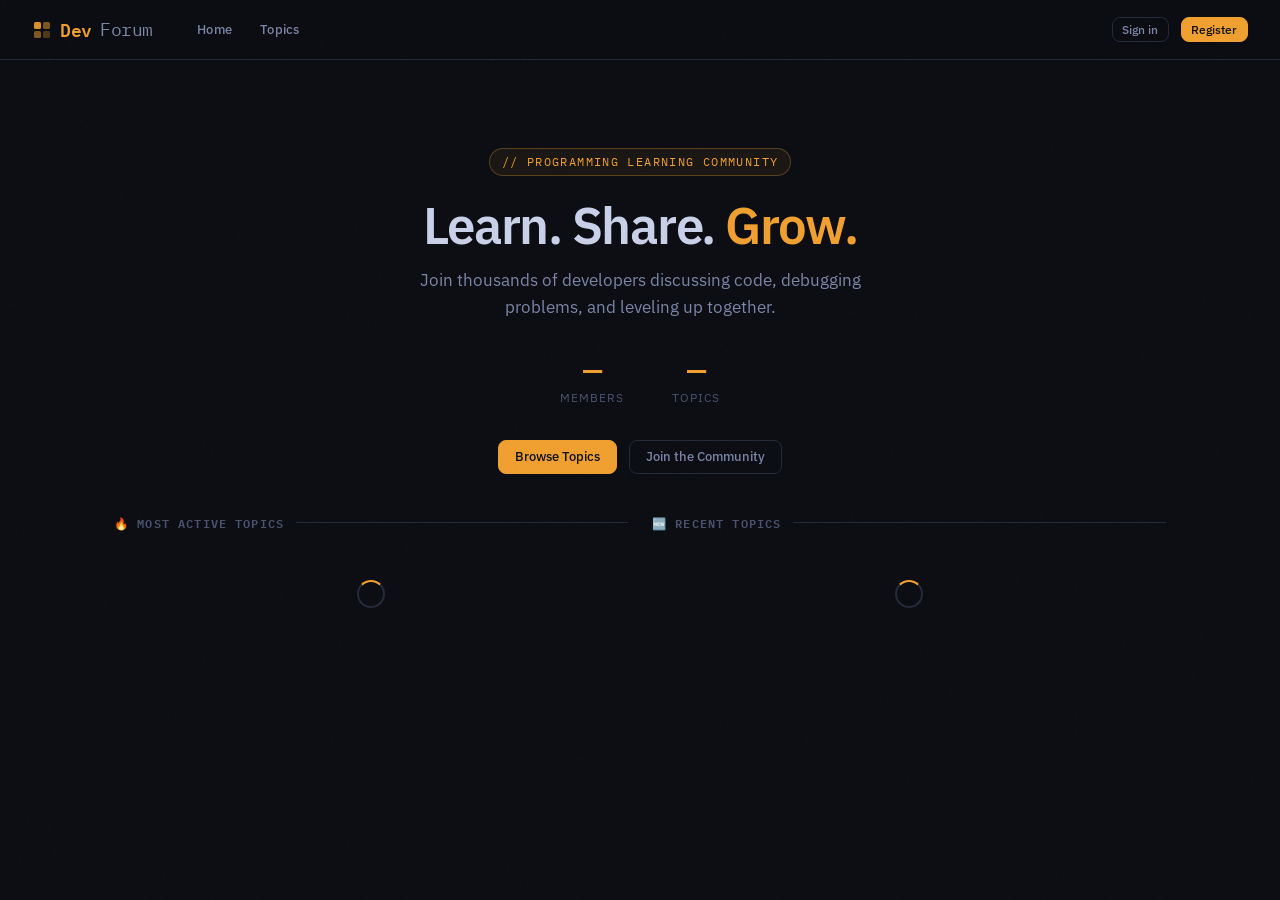
<file: index.html>
<!DOCTYPE html>
<html lang="en">
<head>
<meta charset="UTF-8" />
<meta name="viewport" content="width=device-width, initial-scale=1.0" />
<title>DevForum — Programming Learning Community</title>
<link rel="preconnect" href="https://fonts.googleapis.com" />
<link href="https://fonts.googleapis.com/css2?family=IBM+Plex+Mono:wght@400;500;600&family=IBM+Plex+Sans:ital,wght@0,300;0,400;0,500;0,600;1,400&display=swap" rel="stylesheet" />
<style>
  :root {
    --bg:        #0c0e13;
    --bg2:       #141720;
    --bg3:       #1c2030;
    --border:    #252a3a;
    --border2:   #2e3450;
    --text:      #c9d1e8;
    --text2:     #7a85a8;
    --text3:     #4a5270;
    --accent:    #f0a030;
    --accent2:   #e07820;
    --cyan:      #38c8e0;
    --green:     #38d98a;
    --red:       #e05060;
    --purple:    #9070f0;
    --radius:    8px;
    --mono:      'IBM Plex Mono', monospace;
    --sans:      'IBM Plex Sans', sans-serif;
  }
  *, *::before, *::after { box-sizing: border-box; margin: 0; padding: 0; }
  html { scroll-behavior: smooth; }
  body {
    font-family: var(--sans);
    background: var(--bg);
    color: var(--text);
    min-height: 100vh;
    line-height: 1.6;
    overflow-x: hidden;
  }

  /* ── NOISE OVERLAY ── */
  body::before {
    content: '';
    position: fixed; inset: 0;
    background-image: url("data:image/svg+xml,%3Csvg viewBox='0 0 256 256' xmlns='http://www.w3.org/2000/svg'%3E%3Cfilter id='n'%3E%3CfeTurbulence type='fractalNoise' baseFrequency='0.9' numOctaves='4' stitchTiles='stitch'/%3E%3C/filter%3E%3Crect width='100%25' height='100%25' filter='url(%23n)' opacity='0.025'/%3E%3C/svg%3E");
    pointer-events: none; z-index: 9999; opacity: .4;
  }

  /* ── SCROLLBAR ── */
  ::-webkit-scrollbar { width: 6px; }
  ::-webkit-scrollbar-track { background: var(--bg2); }
  ::-webkit-scrollbar-thumb { background: var(--border2); border-radius: 3px; }

  /* ── HEADER ── */
  header {
    position: sticky; top: 0; z-index: 100;
    background: rgba(12,14,19,.92);
    backdrop-filter: blur(12px);
    border-bottom: 1px solid var(--border);
    display: flex; align-items: center;
    padding: 0 2rem; height: 60px; gap: 2rem;
  }
  .logo {
    font-family: var(--mono);
    font-size: 1.15rem;
    font-weight: 600;
    color: var(--accent);
    letter-spacing: -.02em;
    cursor: pointer;
    display: flex; align-items: center; gap: .5rem;
    flex-shrink: 0;
  }
  .logo span { color: var(--text2); font-weight: 400; }
  nav { display: flex; gap: .25rem; flex: 1; }
  .nav-btn {
    font-family: var(--sans); font-size: .82rem; font-weight: 500;
    color: var(--text2); background: none; border: none;
    padding: .35rem .75rem; border-radius: var(--radius);
    cursor: pointer; transition: all .15s; letter-spacing: .02em;
  }
  .nav-btn:hover, .nav-btn.active { color: var(--text); background: var(--bg3); }
  .header-right { display: flex; align-items: center; gap: .75rem; margin-left: auto; }
  .user-badge {
    display: flex; align-items: center; gap: .5rem;
    font-size: .82rem; color: var(--text2);
  }
  .avatar {
    width: 28px; height: 28px; border-radius: 50%;
    background: var(--bg3); border: 1px solid var(--border2);
    display: flex; align-items: center; justify-content: center;
    font-family: var(--mono); font-size: .7rem; color: var(--accent);
    font-weight: 600;
  }
  .badge-admin {
    font-size: .65rem; font-family: var(--mono);
    background: rgba(240,160,48,.15); color: var(--accent);
    border: 1px solid rgba(240,160,48,.3);
    padding: .1rem .35rem; border-radius: 4px;
  }

  /* ── BUTTONS ── */
  .btn {
    display: inline-flex; align-items: center; gap: .4rem;
    font-family: var(--sans); font-size: .82rem; font-weight: 500;
    padding: .45rem 1rem; border-radius: var(--radius);
    cursor: pointer; border: 1px solid transparent;
    transition: all .15s; white-space: nowrap;
  }
  .btn-primary { background: var(--accent); color: #0c0e13; border-color: var(--accent); }
  .btn-primary:hover { background: var(--accent2); border-color: var(--accent2); }
  .btn-ghost { background: transparent; color: var(--text2); border-color: var(--border); }
  .btn-ghost:hover { color: var(--text); border-color: var(--border2); background: var(--bg3); }
  .btn-danger { background: rgba(224,80,96,.15); color: var(--red); border-color: rgba(224,80,96,.3); }
  .btn-danger:hover { background: rgba(224,80,96,.25); }
  .btn-cyan { background: rgba(56,200,224,.12); color: var(--cyan); border-color: rgba(56,200,224,.3); }
  .btn-cyan:hover { background: rgba(56,200,224,.2); }
  .btn-green { background: rgba(56,217,138,.12); color: var(--green); border-color: rgba(56,217,138,.3); }
  .btn-green:hover { background: rgba(56,217,138,.2); }
  .btn-sm { padding: .25rem .6rem; font-size: .75rem; }
  .btn:disabled { opacity: .4; cursor: not-allowed; }

  /* ── LAYOUT ── */
  main { max-width: 1100px; margin: 0 auto; padding: 2rem 1.5rem; }

  /* ── VIEWS ── */
  .view { display: none; animation: fadeUp .3s ease; }
  .view.active { display: block; }
  @keyframes fadeUp {
    from { opacity: 0; transform: translateY(10px); }
    to   { opacity: 1; transform: translateY(0); }
  }

  /* ── HOME ── */
  .hero {
    text-align: center; padding: 3.5rem 1rem 2.5rem;
    position: relative;
  }
  .hero-tag {
    display: inline-block; font-family: var(--mono);
    font-size: .72rem; letter-spacing: .12em;
    color: var(--accent); text-transform: uppercase;
    border: 1px solid rgba(240,160,48,.3);
    padding: .25rem .75rem; border-radius: 20px;
    margin-bottom: 1.25rem;
    background: rgba(240,160,48,.06);
  }
  .hero h1 {
    font-size: clamp(2rem, 5vw, 3.2rem);
    font-weight: 600; line-height: 1.15;
    letter-spacing: -.03em; margin-bottom: .75rem;
  }
  .hero h1 em { font-style: normal; color: var(--accent); }
  .hero p { color: var(--text2); font-size: 1.05rem; max-width: 480px; margin: 0 auto 2rem; }
  .stats-bar {
    display: flex; justify-content: center; gap: 3rem;
    margin-bottom: 2rem;
  }
  .stat-item { text-align: center; }
  .stat-num {
    font-family: var(--mono); font-size: 2rem; font-weight: 600;
    color: var(--accent); line-height: 1;
  }
  .stat-label { font-size: .78rem; color: var(--text3); text-transform: uppercase; letter-spacing: .08em; margin-top: .2rem; }

  .section-title {
    font-family: var(--mono); font-size: .72rem; font-weight: 600;
    color: var(--text3); text-transform: uppercase; letter-spacing: .1em;
    margin-bottom: 1rem;
    display: flex; align-items: center; gap: .75rem;
  }
  .section-title::after {
    content: ''; flex: 1; height: 1px; background: var(--border);
  }
  .grid-2 { display: grid; grid-template-columns: 1fr 1fr; gap: 1.5rem; margin-bottom: 3rem; }
  @media (max-width: 700px) { .grid-2 { grid-template-columns: 1fr; } }

  .ranked-list { display: flex; flex-direction: column; gap: .5rem; }
  .ranked-item {
    display: flex; align-items: center; gap: .75rem;
    padding: .65rem .75rem; border-radius: var(--radius);
    background: var(--bg2); border: 1px solid var(--border);
    cursor: pointer; transition: all .15s;
  }
  .ranked-item:hover { border-color: var(--border2); background: var(--bg3); }
  .rank-num {
    font-family: var(--mono); font-size: .7rem; font-weight: 600;
    color: var(--text3); min-width: 1.4rem; text-align: center;
  }
  .rank-num.gold { color: var(--accent); }
  .rank-num.silver { color: var(--text2); }
  .rank-num.bronze { color: #c87040; }
  .ranked-info { flex: 1; min-width: 0; }
  .ranked-title { font-size: .85rem; font-weight: 500; white-space: nowrap; overflow: hidden; text-overflow: ellipsis; }
  .ranked-meta { font-size: .73rem; color: var(--text3); margin-top: .1rem; }
  .ranked-count {
    font-family: var(--mono); font-size: .75rem; color: var(--cyan);
    background: rgba(56,200,224,.08); border: 1px solid rgba(56,200,224,.2);
    padding: .1rem .4rem; border-radius: 4px; flex-shrink: 0;
  }

  /* ── TOPICS LIST ── */
  .toolbar {
    display: flex; align-items: center; gap: .75rem;
    margin-bottom: 1.5rem; flex-wrap: wrap;
  }
  .search-wrap {
    flex: 1; min-width: 200px; position: relative;
  }
  .search-wrap input {
    width: 100%; background: var(--bg2); border: 1px solid var(--border);
    color: var(--text); font-family: var(--sans); font-size: .85rem;
    padding: .5rem .75rem .5rem 2.25rem;
    border-radius: var(--radius); outline: none;
    transition: border-color .15s;
  }
  .search-wrap input:focus { border-color: var(--border2); }
  .search-wrap input::placeholder { color: var(--text3); }
  .search-icon {
    position: absolute; left: .6rem; top: 50%; transform: translateY(-50%);
    color: var(--text3); font-size: .9rem; pointer-events: none;
  }
  select {
    background: var(--bg2); border: 1px solid var(--border);
    color: var(--text); font-family: var(--sans); font-size: .82rem;
    padding: .5rem .75rem; border-radius: var(--radius); outline: none;
    cursor: pointer; transition: border-color .15s;
  }
  select:focus { border-color: var(--border2); }

  .topic-card {
    background: var(--bg2); border: 1px solid var(--border);
    border-radius: var(--radius); padding: 1.1rem 1.25rem;
    margin-bottom: .75rem; cursor: pointer;
    transition: all .15s;
    display: flex; gap: 1rem; align-items: flex-start;
  }
  .topic-card:hover { border-color: var(--border2); background: var(--bg3); transform: translateX(3px); }
  .topic-main { flex: 1; min-width: 0; }
  .topic-title { font-weight: 500; font-size: .95rem; margin-bottom: .35rem; line-height: 1.35; }
  .topic-excerpt { font-size: .82rem; color: var(--text2); line-height: 1.5; display: -webkit-box; -webkit-line-clamp: 2; -webkit-box-orient: vertical; overflow: hidden; }
  .topic-footer { display: flex; align-items: center; gap: .75rem; margin-top: .6rem; flex-wrap: wrap; }
  .topic-meta { font-size: .73rem; color: var(--text3); }
  .tag {
    font-size: .68rem; font-family: var(--mono);
    padding: .1rem .45rem; border-radius: 4px; border: 1px solid;
  }
  .tag-locked { color: var(--red); border-color: rgba(224,80,96,.3); background: rgba(224,80,96,.08); }
  .tag-private { color: var(--purple); border-color: rgba(144,112,240,.3); background: rgba(144,112,240,.08); }
  .tag-open { color: var(--green); border-color: rgba(56,217,138,.3); background: rgba(56,217,138,.08); }
  .reply-badge {
    margin-left: auto; font-family: var(--mono); font-size: .73rem;
    color: var(--text3); flex-shrink: 0;
    display: flex; align-items: center; gap: .25rem;
  }

  .pagination { display: flex; align-items: center; justify-content: center; gap: .5rem; margin-top: 1.5rem; }
  .page-info { font-size: .8rem; color: var(--text3); font-family: var(--mono); }

  /* ── TOPIC DETAIL ── */
  .back-btn {
    display: inline-flex; align-items: center; gap: .4rem;
    color: var(--text3); font-size: .82rem; cursor: pointer;
    margin-bottom: 1.25rem; transition: color .15s;
    background: none; border: none; font-family: var(--sans);
  }
  .back-btn:hover { color: var(--text); }
  .topic-detail-header {
    background: var(--bg2); border: 1px solid var(--border);
    border-radius: var(--radius); padding: 1.5rem;
    margin-bottom: 1.5rem;
  }
  .topic-detail-title { font-size: 1.45rem; font-weight: 600; letter-spacing: -.02em; margin-bottom: .75rem; line-height: 1.3; }
  .topic-detail-meta { display: flex; align-items: center; gap: .75rem; flex-wrap: wrap; margin-bottom: 1rem; }
  .topic-detail-content { font-size: .92rem; color: var(--text2); line-height: 1.7; white-space: pre-wrap; }
  .topic-actions { display: flex; gap: .5rem; margin-top: 1rem; flex-wrap: wrap; }

  .replies-header { margin-bottom: 1rem; display: flex; align-items: center; justify-content: space-between; }
  .reply-card {
    background: var(--bg2); border: 1px solid var(--border);
    border-radius: var(--radius); padding: 1rem 1.25rem;
    margin-bottom: .75rem; transition: border-color .15s;
  }
  .reply-card.best-reply { border-color: rgba(240,160,48,.4); background: rgba(240,160,48,.04); }
  .reply-author-row { display: flex; align-items: center; gap: .6rem; margin-bottom: .6rem; }
  .reply-avatar {
    width: 26px; height: 26px; border-radius: 50%;
    background: var(--bg3); border: 1px solid var(--border2);
    display: flex; align-items: center; justify-content: center;
    font-family: var(--mono); font-size: .65rem; color: var(--cyan); font-weight: 600;
    flex-shrink: 0;
  }
  .reply-username { font-size: .82rem; font-weight: 500; }
  .reply-date { font-size: .72rem; color: var(--text3); margin-left: auto; }
  .best-badge {
    font-size: .65rem; font-family: var(--mono);
    background: rgba(240,160,48,.15); color: var(--accent);
    border: 1px solid rgba(240,160,48,.3);
    padding: .1rem .35rem; border-radius: 4px;
  }
  .reply-content { font-size: .88rem; color: var(--text2); line-height: 1.65; white-space: pre-wrap; margin-bottom: .75rem; }
  .reply-actions { display: flex; align-items: center; gap: .5rem; flex-wrap: wrap; }
  .reaction-btn {
    display: inline-flex; align-items: center; gap: .3rem;
    font-size: .75rem; font-family: var(--mono);
    padding: .2rem .55rem; border-radius: 20px;
    cursor: pointer; border: 1px solid var(--border);
    background: transparent; color: var(--text3); transition: all .15s;
  }
  .reaction-btn:hover { border-color: var(--border2); color: var(--text); }
  .reaction-btn.liked { border-color: rgba(56,217,138,.4); color: var(--green); background: rgba(56,217,138,.08); }
  .reaction-btn.disliked { border-color: rgba(224,80,96,.4); color: var(--red); background: rgba(224,80,96,.08); }

  .reply-form-card {
    background: var(--bg2); border: 1px solid var(--border);
    border-radius: var(--radius); padding: 1.25rem;
    margin-top: 1.5rem;
  }
  .reply-form-title { font-family: var(--mono); font-size: .72rem; color: var(--text3); text-transform: uppercase; letter-spacing: .08em; margin-bottom: .75rem; }
  textarea {
    width: 100%; background: var(--bg3); border: 1px solid var(--border);
    color: var(--text); font-family: var(--sans); font-size: .88rem;
    padding: .75rem; border-radius: var(--radius); outline: none;
    resize: vertical; min-height: 100px; transition: border-color .15s; line-height: 1.6;
  }
  textarea:focus { border-color: var(--border2); }
  textarea::placeholder { color: var(--text3); }

  /* ── MODALS ── */
  .modal-overlay {
    position: fixed; inset: 0; z-index: 200;
    background: rgba(0,0,0,.7); backdrop-filter: blur(4px);
    display: flex; align-items: center; justify-content: center;
    padding: 1rem; opacity: 0; pointer-events: none;
    transition: opacity .2s;
  }
  .modal-overlay.open { opacity: 1; pointer-events: all; }
  .modal {
    background: var(--bg2); border: 1px solid var(--border2);
    border-radius: 12px; padding: 1.75rem; width: 100%; max-width: 480px;
    transform: scale(.95); transition: transform .2s;
    max-height: 90vh; overflow-y: auto;
  }
  .modal-overlay.open .modal { transform: scale(1); }
  .modal-header { display: flex; align-items: center; justify-content: space-between; margin-bottom: 1.5rem; }
  .modal-title { font-size: 1.1rem; font-weight: 600; letter-spacing: -.02em; }
  .modal-close { background: none; border: none; color: var(--text3); font-size: 1.25rem; cursor: pointer; padding: .25rem; line-height: 1; transition: color .15s; }
  .modal-close:hover { color: var(--text); }
  .form-group { margin-bottom: 1rem; }
  label { display: block; font-size: .78rem; font-weight: 500; color: var(--text2); margin-bottom: .35rem; font-family: var(--mono); text-transform: uppercase; letter-spacing: .05em; }
  input[type=text], input[type=email], input[type=password] {
    width: 100%; background: var(--bg3); border: 1px solid var(--border);
    color: var(--text); font-family: var(--sans); font-size: .88rem;
    padding: .55rem .75rem; border-radius: var(--radius); outline: none;
    transition: border-color .15s;
  }
  input:focus { border-color: var(--border2); }
  input::placeholder { color: var(--text3); }
  .form-row { display: grid; grid-template-columns: 1fr 1fr; gap: .75rem; }
  .form-footer { margin-top: 1.25rem; display: flex; align-items: center; justify-content: space-between; gap: .75rem; }
  .form-switch { font-size: .8rem; color: var(--text3); }
  .form-switch a { color: var(--accent); text-decoration: none; cursor: pointer; }
  .form-switch a:hover { text-decoration: underline; }
  .error-msg { font-size: .8rem; color: var(--red); margin-top: .5rem; min-height: 1rem; }
  .success-msg { font-size: .8rem; color: var(--green); margin-top: .5rem; min-height: 1rem; }

  /* ── PROFILE ── */
  .profile-header {
    display: flex; align-items: center; gap: 1.5rem;
    background: var(--bg2); border: 1px solid var(--border);
    border-radius: var(--radius); padding: 1.5rem; margin-bottom: 1.5rem;
  }
  .profile-avatar {
    width: 60px; height: 60px; border-radius: 50%;
    background: var(--bg3); border: 2px solid var(--border2);
    display: flex; align-items: center; justify-content: center;
    font-family: var(--mono); font-size: 1.4rem; color: var(--accent); font-weight: 600;
    flex-shrink: 0;
  }
  .profile-name { font-size: 1.2rem; font-weight: 600; letter-spacing: -.02em; }
  .profile-username { font-family: var(--mono); font-size: .8rem; color: var(--text3); margin-top: .15rem; }
  .tabs { display: flex; gap: 0; border-bottom: 1px solid var(--border); margin-bottom: 1.5rem; }
  .tab-btn {
    background: none; border: none; font-family: var(--sans); font-size: .85rem;
    font-weight: 500; color: var(--text3); padding: .65rem 1.25rem;
    cursor: pointer; border-bottom: 2px solid transparent;
    margin-bottom: -1px; transition: all .15s;
  }
  .tab-btn.active { color: var(--accent); border-bottom-color: var(--accent); }
  .tab-btn:hover:not(.active) { color: var(--text2); }
  .tab-panel { display: none; }
  .tab-panel.active { display: block; }

  /* ── ADMIN ── */
  .admin-grid { display: grid; grid-template-columns: 1fr 1fr; gap: 1rem; margin-bottom: 2rem; }
  @media (max-width: 600px) { .admin-grid { grid-template-columns: 1fr; } }
  .admin-stat {
    background: var(--bg2); border: 1px solid var(--border);
    border-radius: var(--radius); padding: 1rem 1.25rem;
    display: flex; align-items: center; gap: 1rem;
  }
  .admin-stat-icon { font-size: 1.5rem; }
  .admin-stat-num { font-family: var(--mono); font-size: 1.4rem; font-weight: 600; color: var(--accent); }
  .admin-stat-label { font-size: .75rem; color: var(--text3); }

  table { width: 100%; border-collapse: collapse; font-size: .83rem; }
  th { text-align: left; font-family: var(--mono); font-size: .68rem; text-transform: uppercase; letter-spacing: .08em; color: var(--text3); padding: .5rem .75rem; border-bottom: 1px solid var(--border); }
  td { padding: .6rem .75rem; border-bottom: 1px solid var(--border); color: var(--text2); vertical-align: middle; }
  tr:last-child td { border-bottom: none; }
  tr:hover td { background: var(--bg3); }
  .status-dot {
    display: inline-block; width: 6px; height: 6px; border-radius: 50%; margin-right: .4rem;
  }
  .status-active { background: var(--green); }
  .status-blocked { background: var(--red); }
  .status-deleted { background: var(--text3); }

  /* ── TOAST ── */
  #toast-container { position: fixed; bottom: 1.5rem; right: 1.5rem; z-index: 500; display: flex; flex-direction: column; gap: .5rem; }
  .toast {
    display: flex; align-items: center; gap: .6rem;
    background: var(--bg3); border: 1px solid var(--border2);
    border-radius: var(--radius); padding: .65rem 1rem;
    font-size: .83rem; min-width: 220px; max-width: 360px;
    animation: slideIn .25s ease;
    box-shadow: 0 4px 24px rgba(0,0,0,.4);
  }
  .toast.success { border-left: 3px solid var(--green); }
  .toast.error   { border-left: 3px solid var(--red); }
  .toast.info    { border-left: 3px solid var(--cyan); }
  @keyframes slideIn { from { transform: translateX(100%); opacity: 0; } to { transform: translateX(0); opacity: 1; } }

  /* ── EMPTY / LOADING ── */
  .empty-state { text-align: center; padding: 3rem 1rem; color: var(--text3); }
  .empty-state .emoji { font-size: 2.5rem; margin-bottom: .75rem; }
  .empty-state p { font-size: .9rem; }
  .loader { display: flex; justify-content: center; padding: 2rem; }
  .spinner {
    width: 28px; height: 28px; border: 2px solid var(--border);
    border-top-color: var(--accent); border-radius: 50%;
    animation: spin .6s linear infinite;
  }
  @keyframes spin { to { transform: rotate(360deg); } }

  .divider { height: 1px; background: var(--border); margin: 1.5rem 0; }

  /* ── CHECKBOX ── */
  .check-row { display: flex; align-items: center; gap: .5rem; }
  .check-row input[type=checkbox] { accent-color: var(--accent); width: 14px; height: 14px; }
  .check-row label { font-size: .83rem; color: var(--text2); text-transform: none; letter-spacing: 0; margin: 0; font-family: var(--sans); }

  @media (max-width: 600px) {
    header { padding: 0 1rem; }
    main { padding: 1.25rem 1rem; }
    .hero { padding: 2rem .5rem 1.5rem; }
    .stats-bar { gap: 1.5rem; }
  }
</style>
</head>
<body>

<!-- HEADER -->
<header>
  <div class="logo" onclick="navigate('home')">
    <svg width="20" height="20" viewBox="0 0 20 20" fill="none">
      <rect x="2" y="2" width="7" height="7" rx="1.5" fill="var(--accent)" opacity=".9"/>
      <rect x="11" y="2" width="7" height="7" rx="1.5" fill="var(--accent)" opacity=".5"/>
      <rect x="2" y="11" width="7" height="7" rx="1.5" fill="var(--accent)" opacity=".5"/>
      <rect x="11" y="11" width="7" height="7" rx="1.5" fill="var(--accent)" opacity=".3"/>
    </svg>
    Dev<span>Forum</span>
  </div>
  <nav>
    <button class="nav-btn" onclick="navigate('home')">Home</button>
    <button class="nav-btn" onclick="navigate('topics')">Topics</button>
    <button class="nav-btn" id="nav-profile" style="display:none" onclick="navigate('profile')">My Profile</button>
    <button class="nav-btn" id="nav-admin" style="display:none" onclick="navigate('admin')">Admin</button>
  </nav>
  <div class="header-right" id="header-right">
    <button class="btn btn-ghost btn-sm" onclick="openModal('login-modal')">Sign in</button>
    <button class="btn btn-primary btn-sm" onclick="openModal('register-modal')">Register</button>
  </div>
</header>

<!-- TOAST -->
<div id="toast-container"></div>

<!-- MAIN -->
<main>

  <!-- ── HOME VIEW ── -->
  <div class="view active" id="view-home">
    <div class="hero">
      <div class="hero-tag">// Programming Learning Community</div>
      <h1>Learn. Share. <em>Grow.</em></h1>
      <p>Join thousands of developers discussing code, debugging problems, and leveling up together.</p>
      <div class="stats-bar">
        <div class="stat-item">
          <div class="stat-num" id="stat-users">—</div>
          <div class="stat-label">Members</div>
        </div>
        <div class="stat-item">
          <div class="stat-num" id="stat-topics">—</div>
          <div class="stat-label">Topics</div>
        </div>
      </div>
      <div style="display:flex;gap:.75rem;justify-content:center;flex-wrap:wrap">
        <button class="btn btn-primary" onclick="navigate('topics')">Browse Topics</button>
        <button class="btn btn-ghost" id="home-cta-btn" onclick="openModal('register-modal')">Join the Community</button>
      </div>
    </div>

    <div class="grid-2">
      <div>
        <div class="section-title">🔥 Most Active Topics</div>
        <div class="ranked-list" id="top-replied-list">
          <div class="loader"><div class="spinner"></div></div>
        </div>
      </div>
      <div>
        <div class="section-title">🆕 Recent Topics</div>
        <div class="ranked-list" id="top-recent-list">
          <div class="loader"><div class="spinner"></div></div>
        </div>
      </div>
    </div>
  </div>

  <!-- ── TOPICS VIEW ── -->
  <div class="view" id="view-topics">
    <div class="toolbar">
      <div class="search-wrap">
        <span class="search-icon">⌕</span>
        <input type="text" id="search-input" placeholder="Search topics…" oninput="debounceSearch()" />
      </div>
      <select id="sort-by" onchange="loadTopics()">
        <option value="created_at">Newest</option>
        <option value="reply_count">Most replied</option>
        <option value="title">Title A–Z</option>
      </select>
      <select id="sort-order" onchange="loadTopics()">
        <option value="desc">↓ Desc</option>
        <option value="asc">↑ Asc</option>
      </select>
      <button class="btn btn-primary btn-sm" id="new-topic-btn" style="display:none" onclick="openCreateTopic()">+ New Topic</button>
    </div>
    <div id="topics-list"><div class="loader"><div class="spinner"></div></div></div>
    <div class="pagination" id="topics-pagination"></div>
  </div>

  <!-- ── TOPIC DETAIL VIEW ── -->
  <div class="view" id="view-topic-detail">
    <button class="back-btn" onclick="navigate('topics')">← Back to topics</button>
    <div id="topic-detail-content"><div class="loader"><div class="spinner"></div></div></div>
  </div>

  <!-- ── PROFILE VIEW ── -->
  <div class="view" id="view-profile">
    <div id="profile-content"><div class="loader"><div class="spinner"></div></div></div>
  </div>

  <!-- ── ADMIN VIEW ── -->
  <div class="view" id="view-admin">
    <div class="section-title" style="margin-bottom:1.5rem">⚡ Admin Panel</div>
    <div class="admin-grid" id="admin-stats-grid"></div>
    <div class="section-title">User Management</div>
    <div class="toolbar" style="margin-top:1rem">
      <div class="search-wrap">
        <span class="search-icon">⌕</span>
        <input type="text" id="admin-search" placeholder="Search users…" oninput="debounceAdminSearch()" />
      </div>
    </div>
    <div style="overflow-x:auto">
      <table>
        <thead>
          <tr>
            <th>User</th><th>Email</th><th>Role</th><th>Status</th><th>Actions</th>
          </tr>
        </thead>
        <tbody id="admin-users-table"><tr><td colspan="5"><div class="loader"><div class="spinner"></div></div></td></tr></tbody>
      </table>
    </div>
  </div>

</main>

<!-- ──────────────── MODALS ──────────────── -->

<!-- LOGIN -->
<div class="modal-overlay" id="login-modal" onclick="overlayClose(event,'login-modal')">
  <div class="modal">
    <div class="modal-header">
      <div class="modal-title">Sign in to DevForum</div>
      <button class="modal-close" onclick="closeModal('login-modal')">✕</button>
    </div>
    <div class="form-group">
      <label>Username</label>
      <input type="text" id="login-username" placeholder="your_username" />
    </div>
    <div class="form-group">
      <label>Password</label>
      <input type="password" id="login-password" placeholder="••••••••" onkeydown="if(event.key==='Enter')doLogin()" />
    </div>
    <div class="error-msg" id="login-error"></div>
    <div class="form-footer">
      <div class="form-switch">No account? <a onclick="switchModal('login-modal','register-modal')">Register</a></div>
      <button class="btn btn-primary" onclick="doLogin()">Sign In</button>
    </div>
  </div>
</div>

<!-- REGISTER -->
<div class="modal-overlay" id="register-modal" onclick="overlayClose(event,'register-modal')">
  <div class="modal">
    <div class="modal-header">
      <div class="modal-title">Create your account</div>
      <button class="modal-close" onclick="closeModal('register-modal')">✕</button>
    </div>
    <div class="form-row">
      <div class="form-group">
        <label>First Name</label>
        <input type="text" id="reg-first" placeholder="John" />
      </div>
      <div class="form-group">
        <label>Last Name</label>
        <input type="text" id="reg-last" placeholder="Doe" />
      </div>
    </div>
    <div class="form-group">
      <label>Email</label>
      <input type="email" id="reg-email" placeholder="you@example.com" />
    </div>
    <div class="form-group">
      <label>Username</label>
      <input type="text" id="reg-username" placeholder="cooldev42" />
    </div>
    <div class="form-group">
      <label>Password</label>
      <input type="password" id="reg-password" placeholder="••••••••" />
    </div>
    <div class="error-msg" id="reg-error"></div>
    <div class="success-msg" id="reg-success"></div>
    <div class="form-footer">
      <div class="form-switch">Already have one? <a onclick="switchModal('register-modal','login-modal')">Sign in</a></div>
      <button class="btn btn-primary" onclick="doRegister()">Create Account</button>
    </div>
  </div>
</div>

<!-- CREATE / EDIT TOPIC -->
<div class="modal-overlay" id="topic-modal" onclick="overlayClose(event,'topic-modal')">
  <div class="modal" style="max-width:600px">
    <div class="modal-header">
      <div class="modal-title" id="topic-modal-title">New Topic</div>
      <button class="modal-close" onclick="closeModal('topic-modal')">✕</button>
    </div>
    <input type="hidden" id="topic-edit-id" />
    <div class="form-group">
      <label>Title (16–128 chars)</label>
      <input type="text" id="topic-title-input" placeholder="A clear, descriptive title for your topic" />
    </div>
    <div class="form-group">
      <label>Content (32–8192 chars)</label>
      <textarea id="topic-content-input" rows="6" placeholder="Share your question, insight, or topic details…"></textarea>
    </div>
    <div class="check-row" style="margin-bottom:.75rem">
      <input type="checkbox" id="topic-private-check" />
      <label for="topic-private-check">Make this topic private</label>
    </div>
    <div class="error-msg" id="topic-error"></div>
    <div class="form-footer" style="justify-content:flex-end">
      <button class="btn btn-ghost" onclick="closeModal('topic-modal')">Cancel</button>
      <button class="btn btn-primary" onclick="submitTopic()">Publish Topic</button>
    </div>
  </div>
</div>

<!-- EDIT REPLY -->
<div class="modal-overlay" id="edit-reply-modal" onclick="overlayClose(event,'edit-reply-modal')">
  <div class="modal">
    <div class="modal-header">
      <div class="modal-title">Edit Reply</div>
      <button class="modal-close" onclick="closeModal('edit-reply-modal')">✕</button>
    </div>
    <input type="hidden" id="edit-reply-id" />
    <div class="form-group">
      <label>Content</label>
      <textarea id="edit-reply-content" rows="5" placeholder="Your reply…"></textarea>
    </div>
    <div class="error-msg" id="edit-reply-error"></div>
    <div class="form-footer" style="justify-content:flex-end">
      <button class="btn btn-ghost" onclick="closeModal('edit-reply-modal')">Cancel</button>
      <button class="btn btn-primary" onclick="submitEditReply()">Save Changes</button>
    </div>
  </div>
</div>

<script>
// ═══════════════════════════════════════════════
//  CONFIG
// ═══════════════════════════════════════════════
const API = 'http://localhost:8000';

// ═══════════════════════════════════════════════
//  STATE
// ═══════════════════════════════════════════════
let state = {
  token: localStorage.getItem('df_token') || null,
  user: JSON.parse(localStorage.getItem('df_user') || 'null'),
  currentView: 'home',
  topicsPage: 1,
  topicsSearch: '',
  currentTopicId: null,
};

// ═══════════════════════════════════════════════
//  API HELPERS
// ═══════════════════════════════════════════════
async function api(method, path, body=null, form=false) {
  const headers = {};
  if (state.token) headers['Authorization'] = `Bearer ${state.token}`;
  if (!form) headers['Content-Type'] = 'application/json';

  const opts = { method, headers };
  if (body) opts.body = form
    ? new URLSearchParams(body)
    : JSON.stringify(body);

  const r = await fetch(API + path, opts);
  const data = await r.json();
  if (!r.ok) throw new Error(data.detail || data.message || 'Request failed');
  return data;
}

const get  = (p)    => api('GET',    p);
const post = (p,b,f)=> api('POST',   p,b,f);
const patch= (p,b)  => api('PATCH',  p,b);
const put  = (p,b)  => api('PUT',    p,b);
const del  = (p,b)  => api('DELETE', p,b);

// ═══════════════════════════════════════════════
//  TOAST
// ═══════════════════════════════════════════════
function toast(msg, type='info') {
  const el = document.createElement('div');
  el.className = `toast ${type}`;
  const icons = {success:'✓', error:'✕', info:'ℹ'};
  el.innerHTML = `<span style="font-size:.9rem">${icons[type]||'ℹ'}</span><span>${msg}</span>`;
  document.getElementById('toast-container').appendChild(el);
  setTimeout(() => el.remove(), 3500);
}

// ═══════════════════════════════════════════════
//  AUTH
// ═══════════════════════════════════════════════
async function doLogin() {
  const u = document.getElementById('login-username').value.trim();
  const p = document.getElementById('login-password').value;
  document.getElementById('login-error').textContent = '';
  if (!u || !p) { document.getElementById('login-error').textContent = 'Please fill all fields.'; return; }
  try {
    const data = await post('/auth/login', { username: u, password: p }, true);
    state.token = data.data.access_token;
    localStorage.setItem('df_token', state.token);
    // Fetch current user info via /users/me/topics (cheapest way to get user_id) -- use search instead
    // Actually we decode from JWT or fetch the user. Let's do a quick trick: get own topics to find author
    // Better: store minimal user info from the login response if available.
    // Since the API doesn't return user info on login, we'll fetch topics and grab the user from there.
    // Let's parse the JWT (it's not secure but fine for display).
    const payload = JSON.parse(atob(state.token.split('.')[1]));
    state.user = { user_id: payload.user_id };
    // Fetch actual user details
    const userResp = await get(`/users/${payload.user_id}`);
    state.user = userResp.data;
    localStorage.setItem('df_user', JSON.stringify(state.user));
    closeModal('login-modal');
    updateAuthUI();
    toast(`Welcome back, ${state.user.username}!`, 'success');
    navigate(state.currentView);
  } catch(e) {
    document.getElementById('login-error').textContent = e.message;
  }
}

async function doRegister() {
  const fn = document.getElementById('reg-first').value.trim();
  const ln = document.getElementById('reg-last').value.trim();
  const em = document.getElementById('reg-email').value.trim();
  const un = document.getElementById('reg-username').value.trim();
  const pw = document.getElementById('reg-password').value;
  document.getElementById('reg-error').textContent = '';
  document.getElementById('reg-success').textContent = '';
  if (!fn||!ln||!em||!un||!pw) { document.getElementById('reg-error').textContent = 'All fields required.'; return; }
  try {
    await post('/auth/register', { first_name:fn, last_name:ln, email:em, username:un, password:pw });
    document.getElementById('reg-success').textContent = 'Account created! You can now sign in.';
    setTimeout(() => switchModal('register-modal','login-modal'), 1500);
  } catch(e) {
    document.getElementById('reg-error').textContent = e.message;
  }
}

function logout() {
  state.token = null; state.user = null;
  localStorage.removeItem('df_token'); localStorage.removeItem('df_user');
  updateAuthUI(); navigate('home'); toast('Signed out.', 'info');
}

function updateAuthUI() {
  const right = document.getElementById('header-right');
  const navP  = document.getElementById('nav-profile');
  const navA  = document.getElementById('nav-admin');
  if (state.user) {
    const initials = ((state.user.first_name||'?')[0]+(state.user.last_name||'?')[0]).toUpperCase();
    const isAdmin = state.user.role_id === 1;
    right.innerHTML = `
      <div class="user-badge">
        <div class="avatar">${initials}</div>
        <span>${state.user.username}</span>
        ${isAdmin ? '<span class="badge-admin">admin</span>' : ''}
      </div>
      <button class="btn btn-ghost btn-sm" onclick="logout()">Sign out</button>`;
    navP.style.display = 'inline-block';
    navA.style.display = isAdmin ? 'inline-block' : 'none';
    document.getElementById('new-topic-btn').style.display = 'inline-flex';
    document.getElementById('home-cta-btn').textContent = 'Browse Topics';
    document.getElementById('home-cta-btn').onclick = () => navigate('topics');
  } else {
    right.innerHTML = `
      <button class="btn btn-ghost btn-sm" onclick="openModal('login-modal')">Sign in</button>
      <button class="btn btn-primary btn-sm" onclick="openModal('register-modal')">Register</button>`;
    navP.style.display = 'none';
    navA.style.display = 'none';
    document.getElementById('new-topic-btn').style.display = 'none';
    document.getElementById('home-cta-btn').textContent = 'Join the Community';
    document.getElementById('home-cta-btn').onclick = () => openModal('register-modal');
  }
}

// ═══════════════════════════════════════════════
//  NAVIGATION
// ═══════════════════════════════════════════════
function navigate(view, ...args) {
  document.querySelectorAll('.view').forEach(v => v.classList.remove('active'));
  document.querySelectorAll('.nav-btn').forEach(b => b.classList.remove('active'));
  document.getElementById(`view-${view}`)?.classList.add('active');
  state.currentView = view;
  if (view==='home')         loadHome();
  if (view==='topics')       loadTopics();
  if (view==='topic-detail') loadTopicDetail(args[0]);
  if (view==='profile')      loadProfile();
  if (view==='admin')        loadAdmin();
}

// ═══════════════════════════════════════════════
//  HOME
// ═══════════════════════════════════════════════
async function loadHome() {
  try {
    const d = await get('/stats/');
    const s = d.data;
    animateCount('stat-users', s.total_users);
    animateCount('stat-topics', s.total_topics);
    renderRankedList('top-replied-list', s.top_10_most_replied, r => `${r.reply_count} replies`);
    renderRankedList('top-recent-list', s.top_10_most_recent, r => `by ${r.author_username}`);
  } catch(e) { console.error(e); }
}

function animateCount(id, target) {
  const el = document.getElementById(id);
  let n = 0, step = Math.max(1, Math.floor(target/40));
  const t = setInterval(() => {
    n = Math.min(n+step, target);
    el.textContent = n.toLocaleString();
    if (n>=target) clearInterval(t);
  }, 25);
}

function renderRankedList(id, items, metaFn) {
  const el = document.getElementById(id);
  if (!items.length) { el.innerHTML = '<div class="empty-state"><p>No topics yet.</p></div>'; return; }
  const rankClass = i => i===0?'gold':i===1?'silver':i===2?'bronze':'';
  el.innerHTML = items.map((item, i) => `
    <div class="ranked-item" onclick="navigate('topic-detail',${item.topic_id})">
      <div class="rank-num ${rankClass(i)}">${String(i+1).padStart(2,'0')}</div>
      <div class="ranked-info">
        <div class="ranked-title">${escHtml(item.title)}</div>
        <div class="ranked-meta">${metaFn(item)}</div>
      </div>
      <div class="ranked-count">${item.reply_count} 💬</div>
    </div>`).join('');
}

// ═══════════════════════════════════════════════
//  TOPICS LIST
// ═══════════════════════════════════════════════
let searchTimer;
function debounceSearch() {
  clearTimeout(searchTimer);
  searchTimer = setTimeout(() => { state.topicsPage=1; loadTopics(); }, 350);
}

async function loadTopics() {
  const el = document.getElementById('topics-list');
  el.innerHTML = '<div class="loader"><div class="spinner"></div></div>';
  const search  = document.getElementById('search-input').value.trim();
  const sortBy  = document.getElementById('sort-by').value;
  const sortOrd = document.getElementById('sort-order').value;
  let url = `/topics/?sort_by=${sortBy}&sort_order=${sortOrd}&page=${state.topicsPage}&per_page=15`;
  if (search) url += `&search=${encodeURIComponent(search)}`;
  try {
    const d = await get(url);
    const { topics, total, page, per_page } = d.data;
    if (!topics.length) {
      el.innerHTML = '<div class="empty-state"><div class="emoji">🔍</div><p>No topics found.</p></div>';
      document.getElementById('topics-pagination').innerHTML = '';
      return;
    }
    el.innerHTML = topics.map(t => `
      <div class="topic-card" onclick="navigate('topic-detail',${t.topic_id})">
        <div class="topic-main">
          <div class="topic-title">${escHtml(t.title)}</div>
          <div class="topic-excerpt">${escHtml(t.content||'')}</div>
          <div class="topic-footer">
            <span class="topic-meta">by <strong>${escHtml(t.author_username||'')}</strong></span>
            <span class="topic-meta">${formatDate(t.created_at)}</span>
            ${t.is_locked ? '<span class="tag tag-locked">🔒 locked</span>' : '<span class="tag tag-open">open</span>'}
            ${t.is_private ? '<span class="tag tag-private">🔐 private</span>' : ''}
          </div>
        </div>
        <div class="reply-badge">💬 ${t.reply_count||0}</div>
      </div>`).join('');

    const totalPages = Math.ceil(total/per_page);
    document.getElementById('topics-pagination').innerHTML = totalPages > 1 ? `
      <button class="btn btn-ghost btn-sm" ${page<=1?'disabled':''} onclick="state.topicsPage=${page-1};loadTopics()">← Prev</button>
      <span class="page-info">${page} / ${totalPages}</span>
      <button class="btn btn-ghost btn-sm" ${page>=totalPages?'disabled':''} onclick="state.topicsPage=${page+1};loadTopics()">Next →</button>
    ` : '';
  } catch(e) {
    el.innerHTML = `<div class="empty-state"><p>${e.message}</p></div>`;
  }
}

// ═══════════════════════════════════════════════
//  TOPIC DETAIL
// ═══════════════════════════════════════════════
async function loadTopicDetail(topicId) {
  if (!topicId) return;
  state.currentTopicId = topicId;
  const el = document.getElementById('topic-detail-content');
  el.innerHTML = '<div class="loader"><div class="spinner"></div></div>';
  document.getElementById(`view-topic-detail`).classList.add('active');
  try {
    const [topicResp, repliesResp] = await Promise.all([
      get(`/topics/${topicId}`),
      get(`/topics/${topicId}/replies?per_page=50`)
    ]);
    const t = topicResp.data;
    const { replies } = repliesResp.data;
    const isAuthor = state.user && state.user.user_id === t.author_id;
    const isAdmin  = state.user && state.user.role_id === 1;

    el.innerHTML = `
      <div class="topic-detail-header">
        <div class="topic-detail-meta">
          ${t.is_locked ? '<span class="tag tag-locked">🔒 Locked</span>' : '<span class="tag tag-open">Open</span>'}
          ${t.is_private ? '<span class="tag tag-private">🔐 Private</span>' : ''}
        </div>
        <div class="topic-detail-title">${escHtml(t.title)}</div>
        <div class="topic-detail-meta">
          <span class="topic-meta">Posted by <strong>${escHtml(t.author_username||'')}</strong></span>
          <span class="topic-meta">${formatDate(t.created_at)}</span>
          <span class="topic-meta">💬 ${t.reply_count||0} replies</span>
        </div>
        <div class="topic-detail-content">${escHtml(t.content)}</div>
        <div class="topic-actions" id="topic-actions">
          ${isAuthor||isAdmin ? `<button class="btn btn-ghost btn-sm" onclick="openEditTopic(${t.topic_id},'${escAttr(t.title)}','${escAttr(t.content)}',${t.is_private})">✏ Edit</button>` : ''}
          ${isAuthor||isAdmin ? `<button class="btn btn-danger btn-sm" onclick="deleteTopic(${t.topic_id})">🗑 Delete</button>` : ''}
          ${isAdmin && !t.is_locked ? `<button class="btn btn-cyan btn-sm" onclick="lockTopic(${t.topic_id})">🔒 Lock</button>` : ''}
          ${isAdmin && t.is_locked  ? `<button class="btn btn-green btn-sm" onclick="unlockTopic(${t.topic_id})">🔓 Unlock</button>` : ''}
        </div>
      </div>

      <div class="replies-header">
        <div class="section-title" style="margin:0">Replies (${replies.length})</div>
      </div>
      <div id="replies-list">${renderReplies(replies, t)}</div>

      ${!t.is_locked && state.user ? `
        <div class="reply-form-card">
          <div class="reply-form-title">// Add your reply</div>
          <textarea id="new-reply-content" placeholder="Share your thoughts, code snippets, or solutions…" rows="4"></textarea>
          <div style="display:flex;justify-content:flex-end;margin-top:.75rem">
            <button class="btn btn-primary" onclick="submitReply(${t.topic_id})">Post Reply</button>
          </div>
        </div>` : ''}
      ${!state.user ? `<div class="reply-form-card" style="text-align:center;padding:1.5rem">
        <p style="color:var(--text3);font-size:.88rem;margin-bottom:.75rem">Sign in to join the discussion</p>
        <button class="btn btn-primary btn-sm" onclick="openModal('login-modal')">Sign in</button>
      </div>` : ''}
      ${t.is_locked ? `<div class="reply-form-card" style="text-align:center;padding:1rem">
        <p style="color:var(--text3);font-size:.85rem">🔒 This topic is locked and no longer accepts replies.</p>
      </div>` : ''}
    `;
  } catch(e) {
    el.innerHTML = `<div class="empty-state"><p>Error: ${e.message}</p></div>`;
  }
}

function renderReplies(replies, topic) {
  if (!replies.length) return '<div class="empty-state"><div class="emoji">💭</div><p>No replies yet. Be the first!</p></div>';
  const isTopicAuthor = state.user && state.user.user_id === topic.author_id;
  const isAdmin = state.user && state.user.role_id === 1;
  return replies.map(r => {
    const isOwn = state.user && state.user.user_id === r.author_id;
    const reaction = r.current_user_reaction;
    const initials = (r.author_username||'?').slice(0,2).toUpperCase();
    return `
      <div class="reply-card ${r.is_best?'best-reply':''}" id="reply-${r.id}">
        <div class="reply-author-row">
          <div class="reply-avatar">${initials}</div>
          <span class="reply-username">${escHtml(r.author_username||'')}</span>
          ${r.is_best ? '<span class="best-badge">★ Best Reply</span>' : ''}
          <span class="reply-date">${formatDate(r.created_at)}</span>
        </div>
        <div class="reply-content">${escHtml(r.content)}</div>
        <div class="reply-actions">
          ${state.user ? `
            <button class="reaction-btn ${reaction==='like'?'liked':''}" onclick="reactReply(${r.id},'like')">
              👍 ${r.likes||0}
            </button>
            <button class="reaction-btn ${reaction==='dislike'?'disliked':''}" onclick="reactReply(${r.id},'dislike')">
              👎 ${r.dislikes||0}
            </button>` :
            `<span style="font-size:.73rem;color:var(--text3)">👍 ${r.likes||0} &nbsp; 👎 ${r.dislikes||0}</span>`
          }
          ${isOwn||isAdmin ? `<button class="btn btn-ghost btn-sm" onclick="openEditReply(${r.id},'${escAttr(r.content)}')">✏</button>` : ''}
          ${isOwn||isAdmin ? `<button class="btn btn-danger btn-sm" onclick="deleteReply(${r.id})">🗑</button>` : ''}
          ${isTopicAuthor && !r.is_best ? `<button class="btn btn-green btn-sm" onclick="markBest(${r.id})">★ Mark Best</button>` : ''}
          ${isTopicAuthor && r.is_best  ? `<button class="btn btn-ghost btn-sm" onclick="unmarkBest(${r.id})">✕ Unmark</button>` : ''}
        </div>
      </div>`;
  }).join('');
}

async function submitReply(topicId) {
  const content = document.getElementById('new-reply-content').value.trim();
  if (content.length < 2) { toast('Reply must be at least 2 characters.','error'); return; }
  try {
    await post(`/topics/${topicId}/replies`, { content });
    toast('Reply posted!','success');
    loadTopicDetail(topicId);
  } catch(e) { toast(e.message,'error'); }
}

async function reactReply(replyId, type) {
  try {
    await post(`/replies/${replyId}/${type}`);
    loadTopicDetail(state.currentTopicId);
  } catch(e) { toast(e.message,'error'); }
}

async function markBest(replyId) {
  try {
    await patch(`/replies/${replyId}/mark-best`);
    toast('Marked as best reply!','success');
    loadTopicDetail(state.currentTopicId);
  } catch(e) { toast(e.message,'error'); }
}
async function unmarkBest(replyId) {
  try {
    await patch(`/replies/${replyId}/unmark-best`);
    toast('Best reply mark removed.','info');
    loadTopicDetail(state.currentTopicId);
  } catch(e) { toast(e.message,'error'); }
}
async function deleteReply(replyId) {
  if (!confirm('Delete this reply?')) return;
  try {
    await del(`/replies/${replyId}`);
    toast('Reply deleted.','info');
    loadTopicDetail(state.currentTopicId);
  } catch(e) { toast(e.message,'error'); }
}

function openEditReply(id, content) {
  document.getElementById('edit-reply-id').value = id;
  document.getElementById('edit-reply-content').value = content;
  document.getElementById('edit-reply-error').textContent = '';
  openModal('edit-reply-modal');
}
async function submitEditReply() {
  const id = document.getElementById('edit-reply-id').value;
  const content = document.getElementById('edit-reply-content').value.trim();
  document.getElementById('edit-reply-error').textContent = '';
  if (content.length < 2) { document.getElementById('edit-reply-error').textContent='Min 2 chars.'; return; }
  try {
    await put(`/replies/${id}`, { content });
    closeModal('edit-reply-modal');
    toast('Reply updated!','success');
    loadTopicDetail(state.currentTopicId);
  } catch(e) { document.getElementById('edit-reply-error').textContent = e.message; }
}

// ═══════════════════════════════════════════════
//  CREATE / EDIT TOPIC
// ═══════════════════════════════════════════════
function openCreateTopic() {
  if (!state.user) { openModal('login-modal'); return; }
  document.getElementById('topic-modal-title').textContent = 'New Topic';
  document.getElementById('topic-edit-id').value = '';
  document.getElementById('topic-title-input').value = '';
  document.getElementById('topic-content-input').value = '';
  document.getElementById('topic-private-check').checked = false;
  document.getElementById('topic-error').textContent = '';
  openModal('topic-modal');
}
function openEditTopic(id, title, content, isPrivate) {
  document.getElementById('topic-modal-title').textContent = 'Edit Topic';
  document.getElementById('topic-edit-id').value = id;
  document.getElementById('topic-title-input').value = title;
  document.getElementById('topic-content-input').value = content;
  document.getElementById('topic-private-check').checked = !!isPrivate;
  document.getElementById('topic-error').textContent = '';
  openModal('topic-modal');
}
async function submitTopic() {
  const editId = document.getElementById('topic-edit-id').value;
  const title  = document.getElementById('topic-title-input').value.trim();
  const content= document.getElementById('topic-content-input').value.trim();
  const isPrivate = document.getElementById('topic-private-check').checked;
  document.getElementById('topic-error').textContent = '';
  if (title.length<16||title.length>128) { document.getElementById('topic-error').textContent='Title: 16–128 chars.'; return; }
  if (content.length<32)                 { document.getElementById('topic-error').textContent='Content: min 32 chars.'; return; }
  try {
    if (editId) {
      await patch(`/topics/${editId}`, { title, content, is_private: isPrivate });
      toast('Topic updated!','success');
      closeModal('topic-modal');
      loadTopicDetail(editId);
    } else {
      const d = await post('/topics/', { title, content, is_private: isPrivate });
      toast('Topic created!','success');
      closeModal('topic-modal');
      navigate('topic-detail', d.data.topic_id);
    }
  } catch(e) { document.getElementById('topic-error').textContent = e.message; }
}

async function deleteTopic(id) {
  if (!confirm('Delete this topic? This cannot be undone.')) return;
  try {
    await del(`/topics/${id}`);
    toast('Topic deleted.','info');
    navigate('topics');
  } catch(e) { toast(e.message,'error'); }
}
async function lockTopic(id) {
  try { await patch(`/topics/${id}/lock`); toast('Topic locked.','info'); loadTopicDetail(id); } catch(e) { toast(e.message,'error'); }
}
async function unlockTopic(id) {
  try { await patch(`/topics/${id}/unlock`); toast('Topic unlocked.','success'); loadTopicDetail(id); } catch(e) { toast(e.message,'error'); }
}

// ═══════════════════════════════════════════════
//  PROFILE
// ═══════════════════════════════════════════════
async function loadProfile() {
  if (!state.user) { navigate('home'); return; }
  const el = document.getElementById('profile-content');
  el.innerHTML = '<div class="loader"><div class="spinner"></div></div>';
  try {
    const [topicsResp, repliesResp] = await Promise.all([
      get('/users/me/topics?per_page=30'),
      get('/users/me/replies?per_page=30')
    ]);
    const u = state.user;
    const initials = ((u.first_name||'?')[0]+(u.last_name||'?')[0]).toUpperCase();
    const isAdmin = u.role_id === 1;
    el.innerHTML = `
      <div class="profile-header">
        <div class="profile-avatar">${initials}</div>
        <div>
          <div class="profile-name">${escHtml(u.first_name||'')} ${escHtml(u.last_name||'')}</div>
          <div class="profile-username">@${escHtml(u.username||'')}</div>
          <div style="margin-top:.35rem;display:flex;gap:.4rem">
            <span class="tag ${isAdmin?'tag-locked':'tag-open'}">${isAdmin?'Admin':'User'}</span>
          </div>
        </div>
      </div>
      <div class="tabs">
        <button class="tab-btn active" onclick="switchTab(this,'tab-my-topics')">My Topics (${topicsResp.data.total})</button>
        <button class="tab-btn" onclick="switchTab(this,'tab-my-replies')">My Replies (${repliesResp.data.total})</button>
      </div>
      <div class="tab-panel active" id="tab-my-topics">
        ${topicsResp.data.topics.length ? topicsResp.data.topics.map(t=>`
          <div class="topic-card" onclick="navigate('topic-detail',${t.topic_id})">
            <div class="topic-main">
              <div class="topic-title">${escHtml(t.title)}</div>
              <div class="topic-footer">
                <span class="topic-meta">${formatDate(t.created_at)}</span>
                ${t.is_locked?'<span class="tag tag-locked">🔒 locked</span>':''}
                ${t.is_private?'<span class="tag tag-private">🔐 private</span>':''}
              </div>
            </div>
            <div class="reply-badge">💬 ${t.reply_count||0}</div>
          </div>`).join('') : '<div class="empty-state"><div class="emoji">📝</div><p>No topics yet.</p></div>'}
      </div>
      <div class="tab-panel" id="tab-my-replies">
        ${repliesResp.data.replies.length ? repliesResp.data.replies.map(r=>`
          <div class="reply-card ${r.is_best?'best-reply':''}">
            <div class="reply-author-row">
              ${r.is_best?'<span class="best-badge">★ Best Reply</span>':''}
              <span class="reply-date" style="margin-left:auto">${formatDate(r.created_at)}</span>
            </div>
            <div class="reply-content">${escHtml(r.content)}</div>
            <div class="reply-actions">
              <span style="font-size:.73rem;color:var(--text3)">👍 ${r.likes} 👎 ${r.dislikes}</span>
            </div>
          </div>`).join('') : '<div class="empty-state"><div class="emoji">💬</div><p>No replies yet.</p></div>'}
      </div>`;
  } catch(e) { el.innerHTML = `<div class="empty-state"><p>${e.message}</p></div>`; }
}

function switchTab(btn, panelId) {
  btn.closest('.tabs').querySelectorAll('.tab-btn').forEach(b=>b.classList.remove('active'));
  btn.classList.add('active');
  document.querySelectorAll('.tab-panel').forEach(p=>p.classList.remove('active'));
  document.getElementById(panelId)?.classList.add('active');
}

// ═══════════════════════════════════════════════
//  ADMIN
// ═══════════════════════════════════════════════
let adminSearchTimer;
function debounceAdminSearch() {
  clearTimeout(adminSearchTimer);
  adminSearchTimer = setTimeout(loadAdminUsers, 350);
}

async function loadAdmin() {
  try {
    const d = await get('/stats/');
    const s = d.data;
    document.getElementById('admin-stats-grid').innerHTML = `
      <div class="admin-stat"><span class="admin-stat-icon">👥</span><div><div class="admin-stat-num">${s.total_users}</div><div class="admin-stat-label">Total Users</div></div></div>
      <div class="admin-stat"><span class="admin-stat-icon">📂</span><div><div class="admin-stat-num">${s.total_topics}</div><div class="admin-stat-label">Total Topics</div></div></div>`;
  } catch(e) {}
  loadAdminUsers();
}

async function loadAdminUsers() {
  const tbody = document.getElementById('admin-users-table');
  const search = document.getElementById('admin-search').value.trim();
  tbody.innerHTML = '<tr><td colspan="5"><div class="loader"><div class="spinner"></div></div></td></tr>';
  try {
    const url = search ? `/users/?search=${encodeURIComponent(search)}` : '/users/';
    const d = await get(url);
    const users = d.data.users;
    if (!users.length) { tbody.innerHTML = '<tr><td colspan="5" style="text-align:center;color:var(--text3);padding:1.5rem">No users found.</td></tr>'; return; }
    tbody.innerHTML = users.map(u => {
      const dot = u.is_deleted ? 'status-deleted' : u.is_blocked ? 'status-blocked' : 'status-active';
      const status = u.is_deleted ? 'deleted' : u.is_blocked ? 'blocked' : 'active';
      const isAdmin = u.role_id===1;
      return `<tr>
        <td><span class="status-dot ${dot}"></span>${escHtml(u.username)}</td>
        <td style="color:var(--text3)">${escHtml(u.email)}</td>
        <td>${isAdmin?'<span class="badge-admin">admin</span>':'<span style="color:var(--text3);font-size:.78rem">user</span>'}</td>
        <td><span style="font-size:.78rem">${status}</span></td>
        <td>
          <div style="display:flex;gap:.35rem;flex-wrap:wrap">
            ${!u.is_blocked && !u.is_deleted ? `<button class="btn btn-danger btn-sm" onclick="adminBlock(${u.user_id})">Block</button>` : ''}
            ${u.is_blocked ? `<button class="btn btn-green btn-sm" onclick="adminUnblock(${u.user_id})">Unblock</button>` : ''}
            ${!isAdmin && !u.is_deleted ? `<button class="btn btn-cyan btn-sm" onclick="adminPromote(${u.user_id})">↑ Promote</button>` : ''}
            ${isAdmin ? `<button class="btn btn-ghost btn-sm" onclick="adminDemote(${u.user_id})">↓ Demote</button>` : ''}
          </div>
        </td>
      </tr>`;
    }).join('');
  } catch(e) { toast(e.message,'error'); }
}

async function adminBlock(id)   { try { await patch(`/users/${id}/block`);   toast('User blocked.','info');    loadAdminUsers(); } catch(e) { toast(e.message,'error'); } }
async function adminUnblock(id) { try { await patch(`/users/${id}/unblock`); toast('User unblocked.','success'); loadAdminUsers(); } catch(e) { toast(e.message,'error'); } }
async function adminPromote(id) { try { await patch(`/users/${id}/promote`); toast('User promoted to admin.','success'); loadAdminUsers(); } catch(e) { toast(e.message,'error'); } }
async function adminDemote(id)  { try { await patch(`/users/${id}/demote`);  toast('User demoted.','info');    loadAdminUsers(); } catch(e) { toast(e.message,'error'); } }

// ═══════════════════════════════════════════════
//  MODAL HELPERS
// ═══════════════════════════════════════════════
function openModal(id)  { document.getElementById(id)?.classList.add('open'); }
function closeModal(id) { document.getElementById(id)?.classList.remove('open'); }
function overlayClose(e, id) { if (e.target.classList.contains('modal-overlay')) closeModal(id); }
function switchModal(from, to) { closeModal(from); openModal(to); }
document.addEventListener('keydown', e => { if (e.key==='Escape') document.querySelectorAll('.modal-overlay.open').forEach(m=>m.classList.remove('open')); });

// ═══════════════════════════════════════════════
//  UTILS
// ═══════════════════════════════════════════════
function escHtml(s) {
  return String(s).replace(/&/g,'&amp;').replace(/</g,'&lt;').replace(/>/g,'&gt;').replace(/"/g,'&quot;');
}
function escAttr(s) {
  return String(s).replace(/'/g,'&#39;').replace(/\n/g,'\\n');
}
function formatDate(d) {
  if (!d) return '';
  const dt = new Date(d);
  const now = new Date();
  const diff = (now - dt) / 1000;
  if (diff < 60) return 'just now';
  if (diff < 3600) return `${Math.floor(diff/60)}m ago`;
  if (diff < 86400) return `${Math.floor(diff/3600)}h ago`;
  if (diff < 604800) return `${Math.floor(diff/86400)}d ago`;
  return dt.toLocaleDateString('en-US', { month:'short', day:'numeric', year:'numeric' });
}

// ═══════════════════════════════════════════════
//  INIT
// ═══════════════════════════════════════════════
updateAuthUI();
loadHome();
</script>
</body>
</html>
</file>
